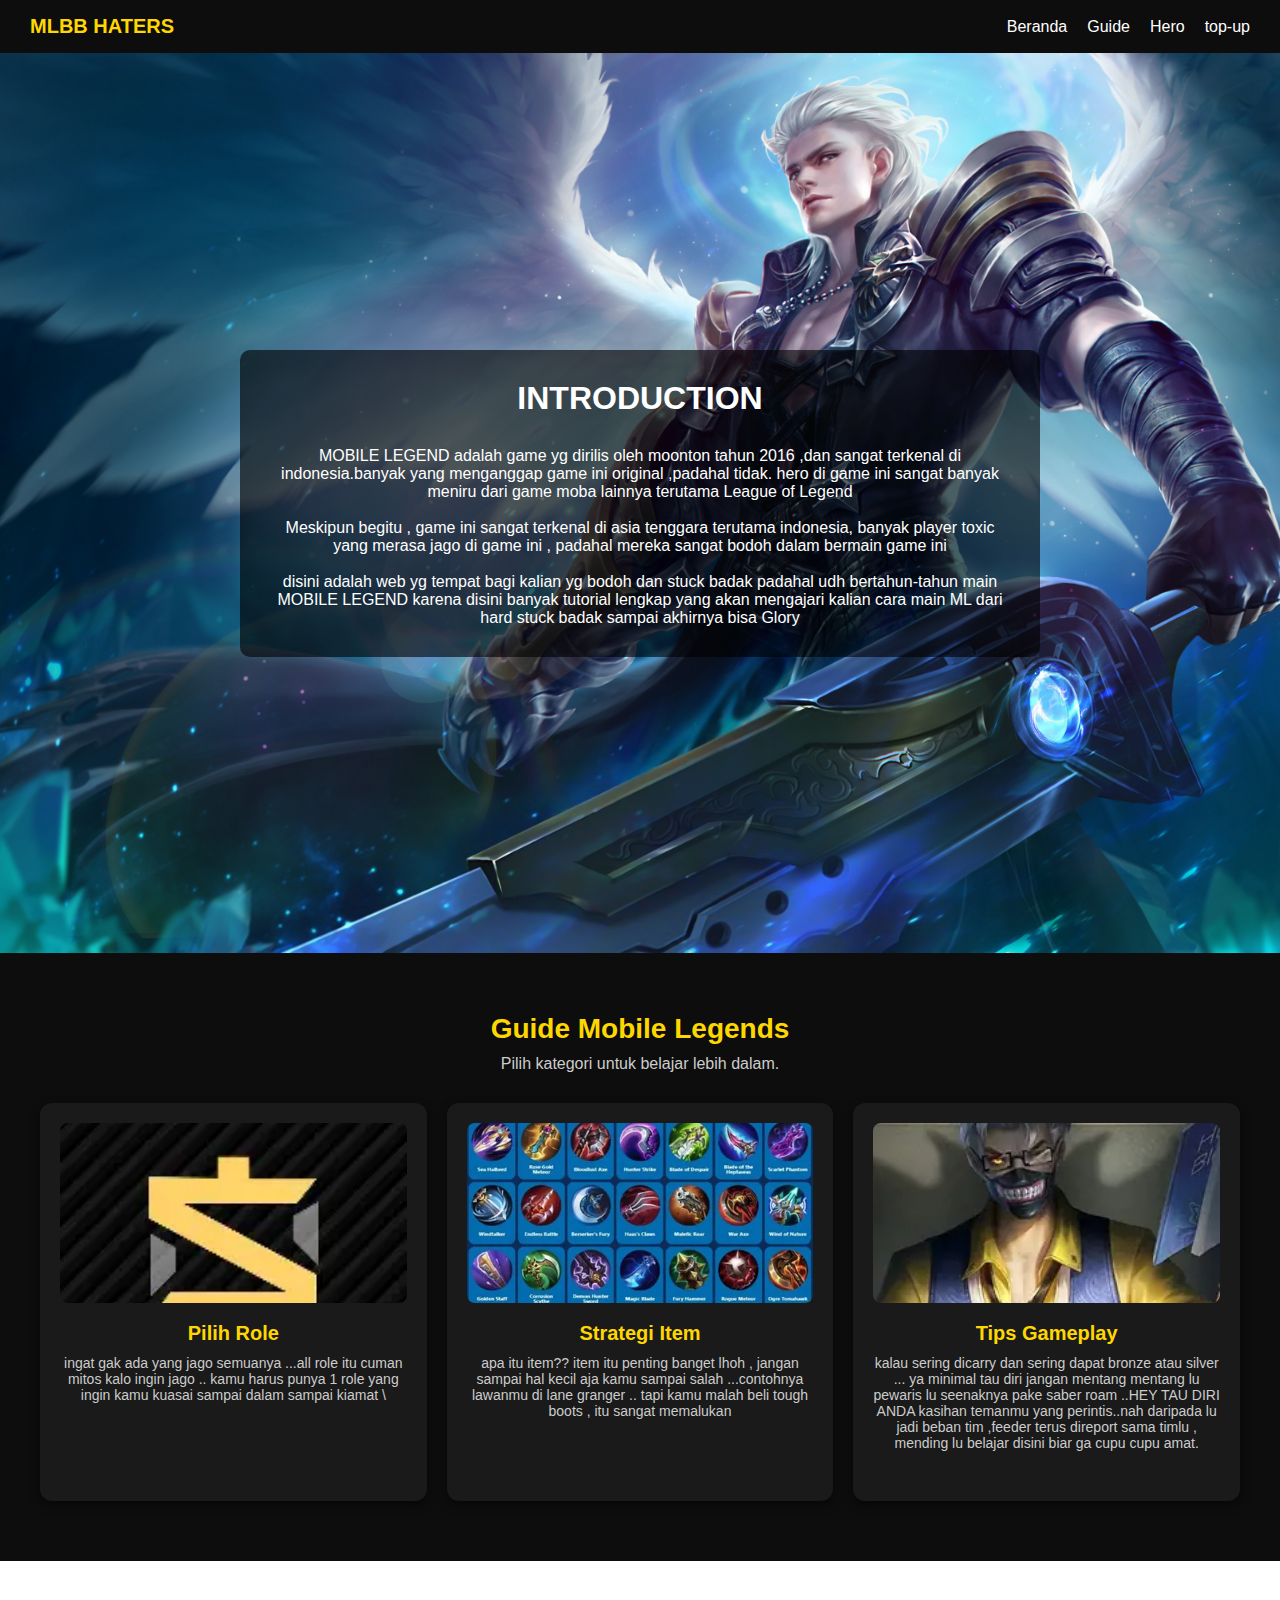
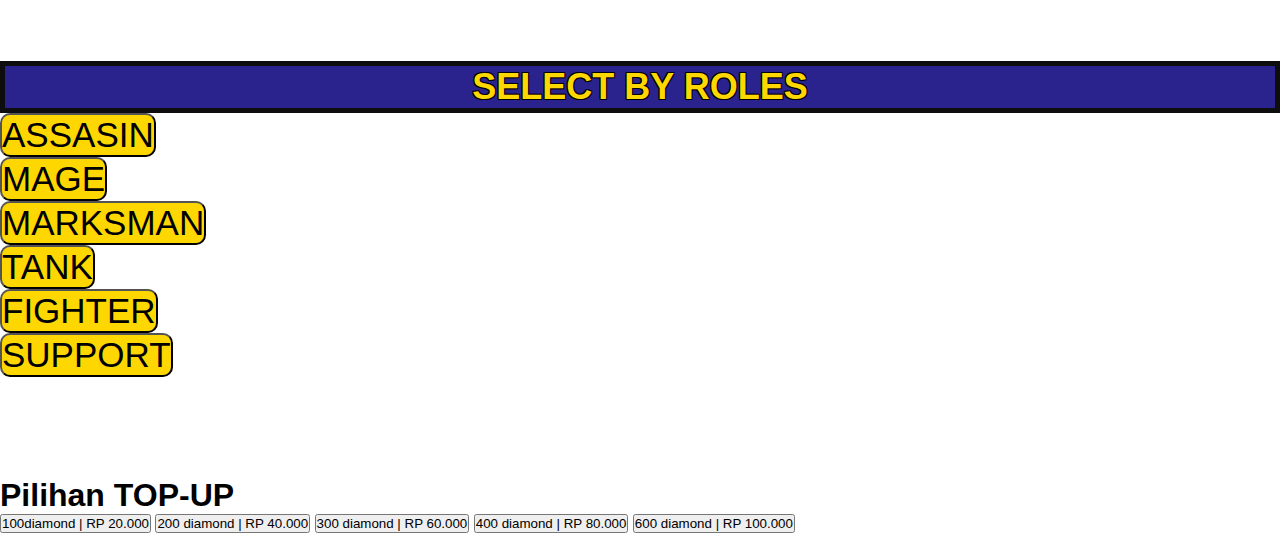
<file: responsive design -535240211-filipus/index.html>
<!DOCTYPE html>
<html lang="en">
<head>
    <meta charset="UTF-8">
    <meta name="viewport" content="width=device-width, initial-scale=1.0">
    <title>GA TAU</title>
    <link rel="stylesheet" href="style.css">
</head>
<body>
     <header class="header">
    <a href="#" class="logo">MLBB HATERS
    </a>
    <nav class="nav-links">
      <a href="#home">Beranda</a>
      <a href="#guide">Guide</a>
      <a href="#hero">Hero</a>
      <a href="#topup">top-up</a>
    </nav>
    <div class="menu-toggle" onclick="document.querySelector('.nav-links').classList.toggle('active')">
      <span></span>
      <span></span>
      <span></span>
    </div>
  </header>
  <section class="home" id="home">
    <div class="home-content">
        <h1> <span>INTRODUCTION</span></h1>
        <h3 class="isi-teks"><span></span></h3>
        <p>MOBILE LEGEND adalah game yg dirilis oleh moonton tahun 2016 
          ,dan sangat terkenal di indonesia.banyak yang menganggap game 
          ini original ,padahal tidak. hero di game ini sangat banyak 
          meniru dari game moba lainnya terutama League of Legend</p><br>
        <p>Meskipun begitu , game ini sangat terkenal di asia tenggara 
          terutama indonesia, banyak player toxic yang merasa jago di 
          game ini , padahal mereka sangat bodoh dalam bermain game ini</p><br>
        <p>disini adalah web yg tempat bagi kalian yg bodoh dan stuck
           badak padahal udh bertahun-tahun main MOBILE LEGEND karena 
           disini banyak tutorial lengkap yang akan mengajari kalian 
           cara main ML dari hard stuck badak sampai akhirnya bisa Glory</p>
    </div>
</section>

<section class="guide" id="guide">
  <div class="guide-container">
    <h2>Guide Mobile Legends</h2>
    <p>Pilih kategori untuk belajar lebih dalam.</p>

    <div class="guide-grid">

      <!-- Pilihan 1: Role -->
      <div class="guide-card">
        <img src="images/src/gold.jpg" alt="Role Mobile Legends">
        <h3>Pilih Role</h3>
        <p>ingat gak ada yang jago semuanya ...all role itu cuman mitos
          kalo ingin jago .. kamu harus punya 1 role yang ingin kamu kuasai sampai dalam sampai kiamat \
        </p>
      </div>

      <!-- Pilihan 2: Item -->
      <div class="guide-card">
        <img src="images/src/item.jpg" alt="Strategi Item">
        <h3>Strategi Item</h3>
        <p>apa itu item?? item itu penting banget lhoh , jangan sampai hal kecil aja kamu sampai salah
          ...contohnya lawanmu di lane granger .. tapi kamu malah beli tough boots , itu sangat memalukan
        </p>
      </div>

      <!-- Pilihan 3: Tips -->
      <div class="guide-card">
        <img src="images/src/hanzo.jpg" alt="Tips Mobile Legends">
        <h3>Tips Gameplay</h3>
        <p>kalau sering dicarry dan sering dapat bronze atau silver ... ya minimal tau diri
          jangan mentang mentang lu pewaris lu seenaknya pake saber roam ..HEY TAU DIRI ANDA
          kasihan temanmu yang perintis..nah daripada lu jadi beban tim ,feeder terus direport sama timlu , mending
          lu belajar disini biar ga cupu cupu amat.
        </p>
      </div>
    </div>
  </div>
</section>

<section class="hero" id="hero">
  <h1 id="hero-text">SELECT BY ROLES</h1>
  <button type="button">ASSASIN</button>
<button type="button">MAGE</button>
<button type="button">MARKSMAN</button>
<button type="button">TANK</button>
<button type="button">FIGHTER</button>
<button type="button">SUPPORT</button> 
</section>

<section class="top-up" id="top-up">
  <h1 id="top-up-judul">Pilihan TOP-UP</h1>
  <button type="button">100diamond | RP 20.000</button>
<button type="button">200 diamond | RP 40.000</button>
<button type="button">300 diamond | RP 60.000 </button>
<button type="button">400 diamond | RP 80.000</button>
<button type="button">600 diamond | RP 100.000</button>
</section>

    <script src="script.js"></script>
</body>
</html>
</file>
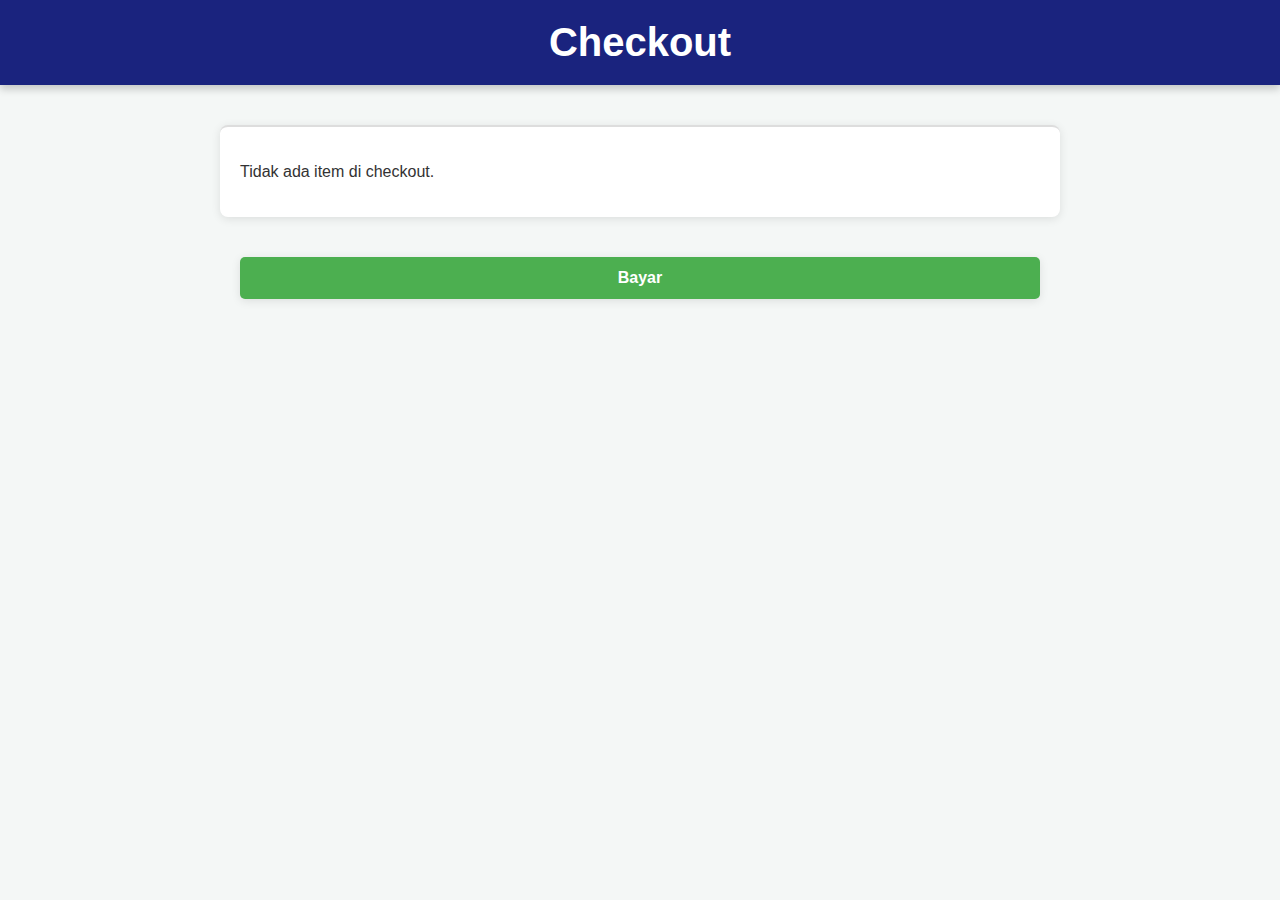
<file: 535240211-filipus_kuis/checkout.html>
<!DOCTYPE html>
<html lang="en">
<head>
  <meta charset="UTF-8">
  <title>Checkout</title>
  <style>
  body {
      font-family: 'Montserrat', sans-serif;
      background-color: #f4f7f6;
      margin: 0;
      padding: 0;
      color: #333;
    }

  
    .header {
      background-color: #1a237e; 
      color: #fff;
      padding: 20px 0;
      text-align: center;
      box-shadow: 0 4px 8px rgba(0, 0, 0, 0.2);
    }

    .header h2 {
      margin: 0;
      font-size: 2.5em;
      font-weight: 700;
    }

 
    #checkout-list, #confirm {
      max-width: 800px;
      margin: 40px auto;
      padding: 20px;
      background-color: #fff;
      border-radius: 8px;
      box-shadow: 0 2px 10px rgba(0, 0, 0, 0.1);
    }

    #checkout-list {
      border-top: 2px solid #ddd;
      padding-top: 20px;
      margin-bottom: 20px;
    }

    #checkout-list div {
      border-bottom: 1px solid #eee;
      padding: 15px 0;
    }

    #checkout-list h4 {
      color: #333;
      margin: 0 0 5px 0;
      font-weight: 700;
    }

    #checkout-list pre {
      margin: 0;
      white-space: pre-wrap;
      font-size: 0.9em;
      color: #666;
    }

    #confirm {
      display: block;
      width: 100%;
      padding: 12px;
      background-color: #4CAF50; 
      color: white;
      border: none;
      border-radius: 5px;
      font-size: 1em;
      font-weight: 700;
      cursor: pointer;
      transition: background-color 0.3s ease;
    }

    #confirm:hover {
      background-color: #45a049;
    }
  </style>
</head>
<body>
  <div class="header">
    <h2>Checkout</h2>
  </div>
  
  <div id="checkout-list"></div>
  <button id="confirm">Bayar</button>
  
  <script>
    const checkoutData = JSON.parse(sessionStorage.getItem("checkoutTemp")) || [];
    const container = document.getElementById("checkout-list");

    if (checkoutData.length === 0) {
      container.innerHTML = "<p>Tidak ada item di checkout.</p>";
    } else {
      checkoutData.forEach((item, i) => {
        const div = document.createElement("div");
        div.innerHTML = `<h4>${i+1}. ${item.jenis}</h4>
                        <pre>${item.detail}</pre>`;
        container.appendChild(div);
      });
    }

    document.getElementById("confirm").addEventListener("click", () => {
      const history = JSON.parse(sessionStorage.getItem("history")) || [];
      history.push({
        tanggal: 2025,
        items: checkoutData
      });
      sessionStorage.setItem("history", JSON.stringify(history));
      sessionStorage.removeItem("checkoutTemp");
      window.location.href = "history.html";
    });
  </script>
</body>
</html>
</file>
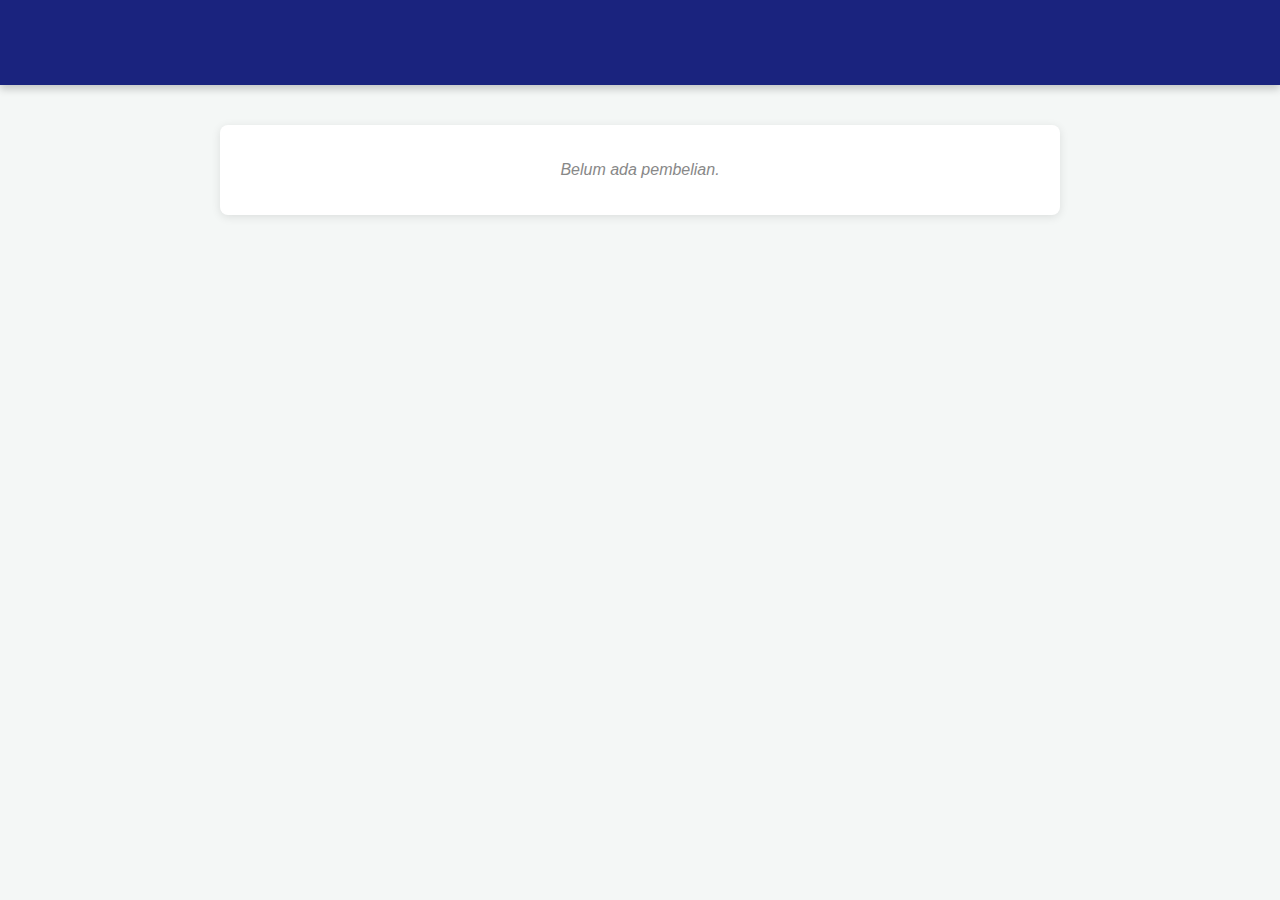
<file: 535240211-filipus_kuis/history.html>
<!DOCTYPE html>
<html lang="en">
<head>
  <meta charset="UTF-8">
  <title>Histori Pembelian</title>
  <style>

    body {
      font-family: 'Montserrat', sans-serif;
      background-color: #f4f7f6;
      margin: 0;
      padding: 0;
      color: #333;
    }

    
    .header {
      background-color: #1a237e; 
      color: #fff;
      padding: 20px 0;
      text-align: center;
      box-shadow: 0 4px 8px rgba(0, 0, 0, 0.2);
    }

    .header h2 {
      margin: 0;
      font-size: 2.5em;
      font-weight: 700;
    }

    #history-list {
      max-width: 800px;
      margin: 40px auto;
      padding: 20px;
      background-color: #fff;
      border-radius: 8px;
      box-shadow: 0 2px 10px rgba(0, 0, 0, 0.1);
    }

    #history-list > div {
      border-bottom: 2px solid #ddd;
      padding-bottom: 20px;
      margin-bottom: 20px;
    }

    #history-list > div:last-child {
      border-bottom: none;
      margin-bottom: 0;
    }

    h2 {
      color: #1a237e;
      text-align: center;
      margin-bottom: 20px;
    }

    h3 {
      color: #333;
      margin: 0 0 10px 0;
      font-weight: 700;
      border-bottom: 1px solid #eee;
      padding-bottom: 5px;
    }

    pre {
      margin: 0;
      white-space: pre-wrap;
      font-size: 0.9em;
      color: #666;
    }

    b {
      display: block;
      margin-top: 10px;
    }

    #history-list p {
      text-align: center;
      color: #888;
      font-style: italic;
    }
  </style>
</head>
<body>
  <div class="header">
    <h2>Histori Pembelian</h2>
  </div>
  <div id="history-list"></div>

  <script>
    const history = JSON.parse(sessionStorage.getItem("history")) || [];
    const container = document.getElementById("history-list");

    if (history.length === 0) {
      container.innerHTML = "<p>Belum ada pembelian.</p>";
    } else {
      history.forEach((trx, i) => {
        const div = document.createElement("div");
        div.innerHTML = `<h3>Transaksi ${i + 1} - ${trx.tanggal}</h3>`;
        trx.items.forEach((item, j) => {
          div.innerHTML += `<b>${j + 1}. ${item.jenis}</b><pre>${item.detail}</pre>`;
        });
        container.appendChild(div);
      });
    }
  </script>
</body>
</html>
</file>
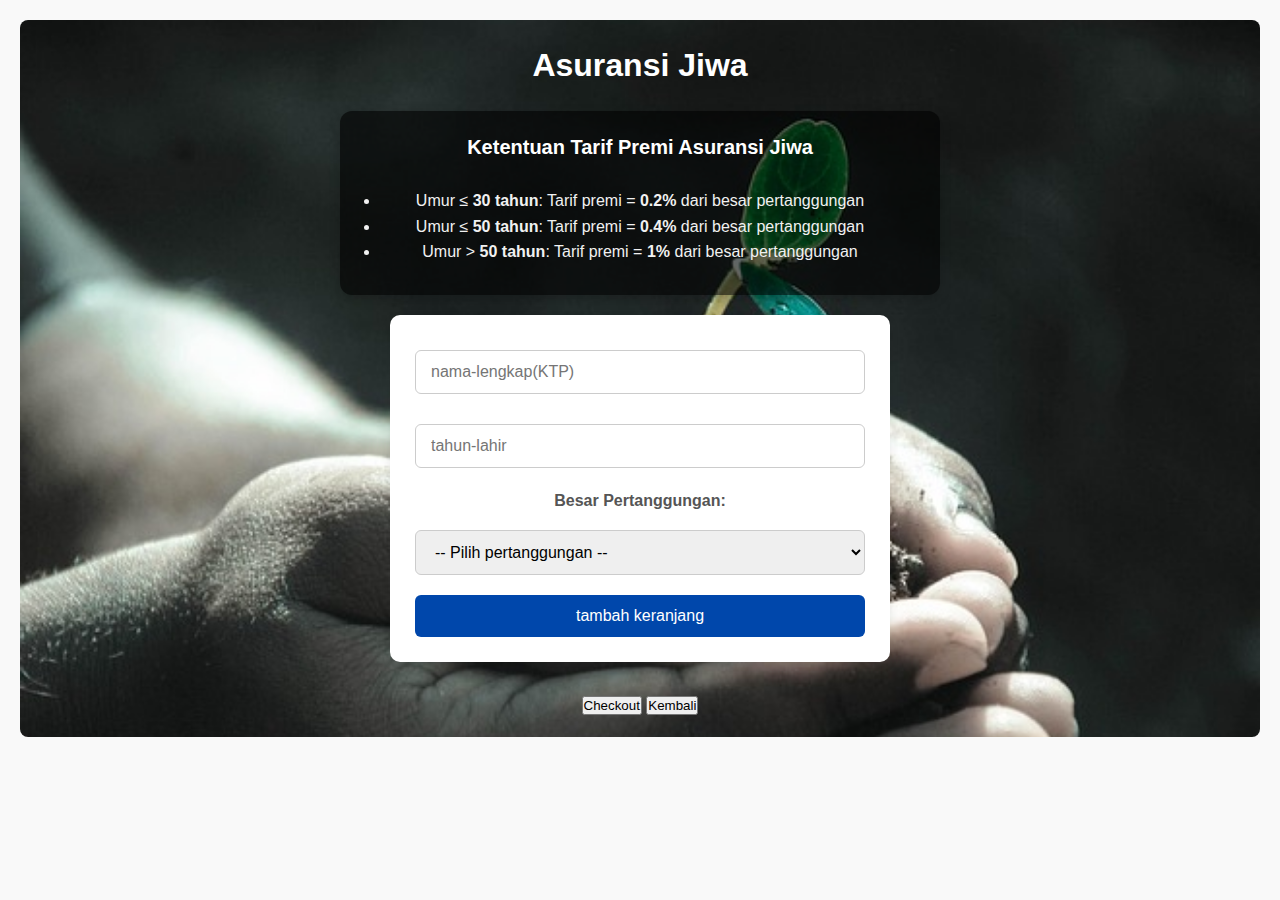
<file: 535240211-filipus_kuis/jiwa.html>
<!DOCTYPE html>
<html lang="en">
<head>
    <meta charset="UTF-8">
    <meta name="viewport" content="width=device-width, initial-scale=1.0">
    <link rel="stylesheet" href="jiwa.css">
    <title>Asuransi Jiwa</title>
</head>
<body>
    <header class="header">
        <h1>Asuransi Jiwa</h1>
    </div>
    <div class="ketentuan">
  <h2>Ketentuan Tarif Premi Asuransi Jiwa</h2>
  <ul>
    <li>Umur ≤ <strong>30 tahun</strong>: Tarif premi = <strong>0.2%</strong> dari besar pertanggungan</li>
    <li>Umur ≤ <strong>50 tahun</strong>: Tarif premi = <strong>0.4%</strong> dari besar pertanggungan</li>
    <li>Umur > <strong>50 tahun</strong>: Tarif premi = <strong>1%</strong> dari besar pertanggungan</li>
  </ul>
</div>
    <form id="DataJiwa" class="inputJiwa">
        <input type="text" id="nama" placeholder="nama-lengkap(KTP)">
        <input type="text" id="tanggal" placeholder="tahun-lahir">
        <label for="tanggungan">Besar Pertanggungan:</label>
         <select id="tanggungan" required>
    <option value="">-- Pilih pertanggungan --</option>
    <option value="1000000000">Rp1.000.000.000</option>
    <option value="2000000000">Rp2.000.000.000</option>
    <option value="3500000000">Rp3.500.000.000</option>
    <option value="5000000000">Rp5.000.000.000</option>
    <option value="10000000000">Rp10.000.000.000</option>
  </select>
        <button type="submit">tambah keranjang</button>
    </form>
    <h3 id="hasil-premi"></h3>
    <button type="button" id="btnCheckout">Checkout</button>
    <button type="button" id="btnBack">Kembali</button>

    <script src="jiwa.js"></script>
</body>

</html>
</file>
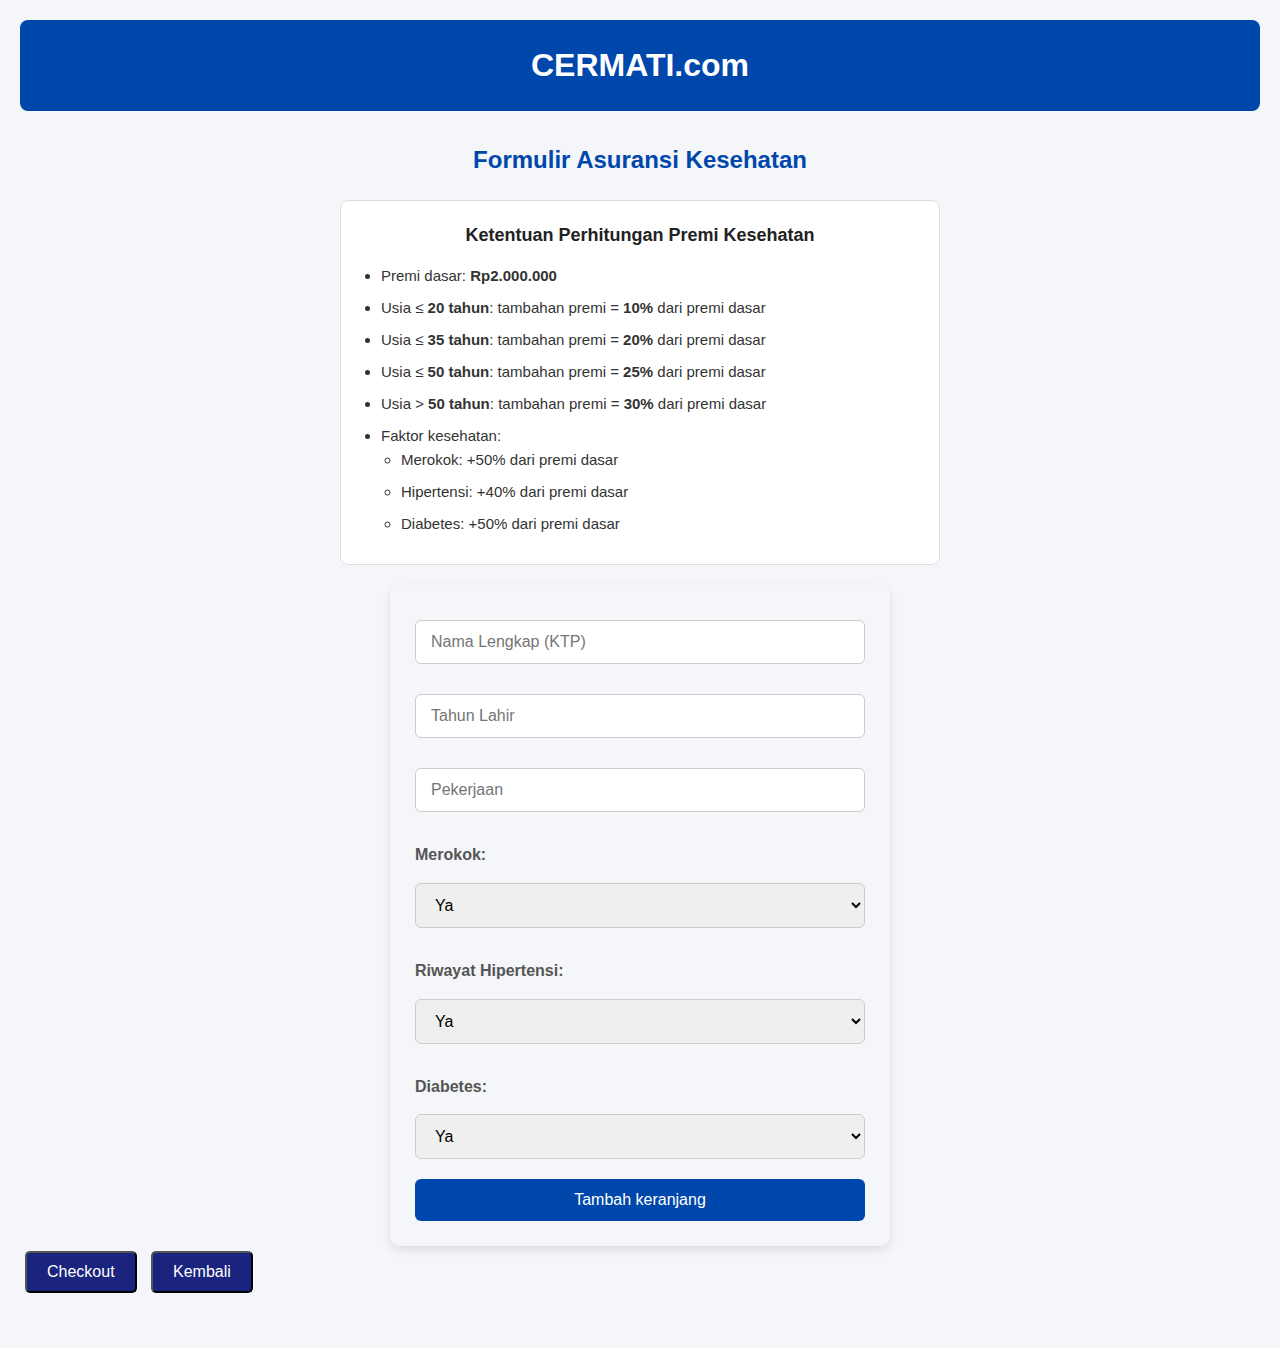
<file: 535240211-filipus_kuis/kesehatan.html>
<!DOCTYPE html>
<html lang="en">
<head>
  <meta charset="UTF-8" />
  <meta name="viewport" content="width=device-width, initial-scale=1.0"/>
  <link rel="stylesheet" href= "kesehatan.css">
  <title>Asuransi Kesehatan</title>
</head>
<body>
    <header class="header"></header>
  <h2>Formulir Asuransi Kesehatan</h2>

  <div class="ketentuan">
  <h2>Ketentuan Perhitungan Premi Kesehatan</h2>
  <ul>
  <li>Premi dasar: <strong>Rp2.000.000</strong></li>
  <li>Usia ≤ <strong>20 tahun</strong>: tambahan premi = <strong>10%</strong> dari premi dasar</li>
  <li>Usia ≤ <strong>35 tahun</strong>: tambahan premi = <strong>20%</strong> dari premi dasar</li>
  <li>Usia ≤ <strong>50 tahun</strong>: tambahan premi = <strong>25%</strong> dari premi dasar</li>
  <li>Usia > <strong>50 tahun</strong>: tambahan premi = <strong>30%</strong> dari premi dasar</li>
  <li>Faktor kesehatan:
    <ul>
      <li>Merokok: +50% dari premi dasar</li>
      <li>Hipertensi: +40% dari premi dasar</li>
      <li>Diabetes: +50% dari premi dasar</li>
    </ul>
  </li>
</ul>

</div>


  <form id="formKesehatan">
    <input type="text" id="nama" placeholder="Nama Lengkap (KTP)" required><br>
    <input type="number" id="tahun" placeholder="Tahun Lahir" required><br>
    <input type="text" id="pekerjaan" placeholder="Pekerjaan" required><br>

    <label>Merokok:</label>
    <select id="merokok">
      <option value="1">Ya</option>
      <option value="0">Tidak</option>
    </select><br>

    <label>Riwayat Hipertensi:</label>
    <select id="hipertensi">
      <option value="1">Ya</option>
      <option value="0">Tidak</option>
    </select><br>

    <label>Diabetes:</label>
    <select id="diabetes">
      <option value="1">Ya</option>
      <option value="0">Tidak</option>
    </select><br>

    <button type="submit">Tambah keranjang</button>
  </form>
    <button type="button" id="btnCheckout">Checkout</button>
    <button type="button" id="btnBack">Kembali</button>

  <h3 id="hasil-premi"></h3>

<script src="kesehatan.js"></script>
</body>
</html>
</file>
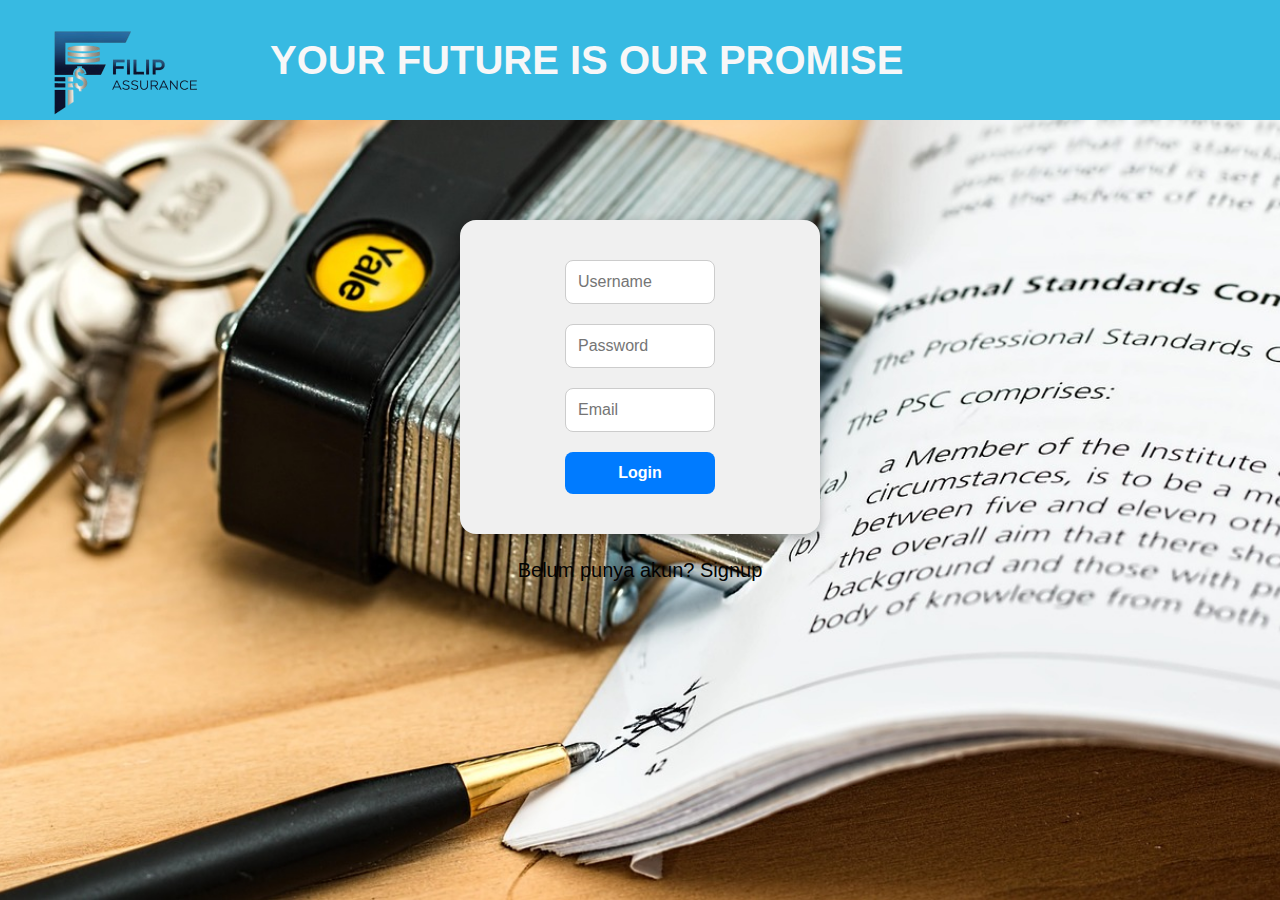
<file: 535240211-filipus_kuis/login.html>
<html lang="en">
<head>
    <meta charset="UTF-8">
    <meta name="viewport" content="width=device-width, initial-scale=1.0">
    <title>cermati.com</title>
    <link rel="stylesheet" href="login.css">
</head>
<body>
  <div class="header">
    <img src="images/src/logo.png" alt="logo">
    <h2>YOUR FUTURE IS OUR PROMISE</h2>
    </div>
    <div class="body">
    </div>
    <div>
    <form class="login-form" id="loginForm">
    <input type="text" id="username" placeholder="Username" required>
    <input type="password" id="password" placeholder="Password" required>
    <input type="email" id="email" placeholder="Email" required>
    <button type="submit">Login</button>
  </form>
</div>
<div class="signup-link">
  <a href="signup.html">Belum punya akun? Signup</a>
</div>
<script src="loginscript.js"></script>
</body>
</html>
</file>
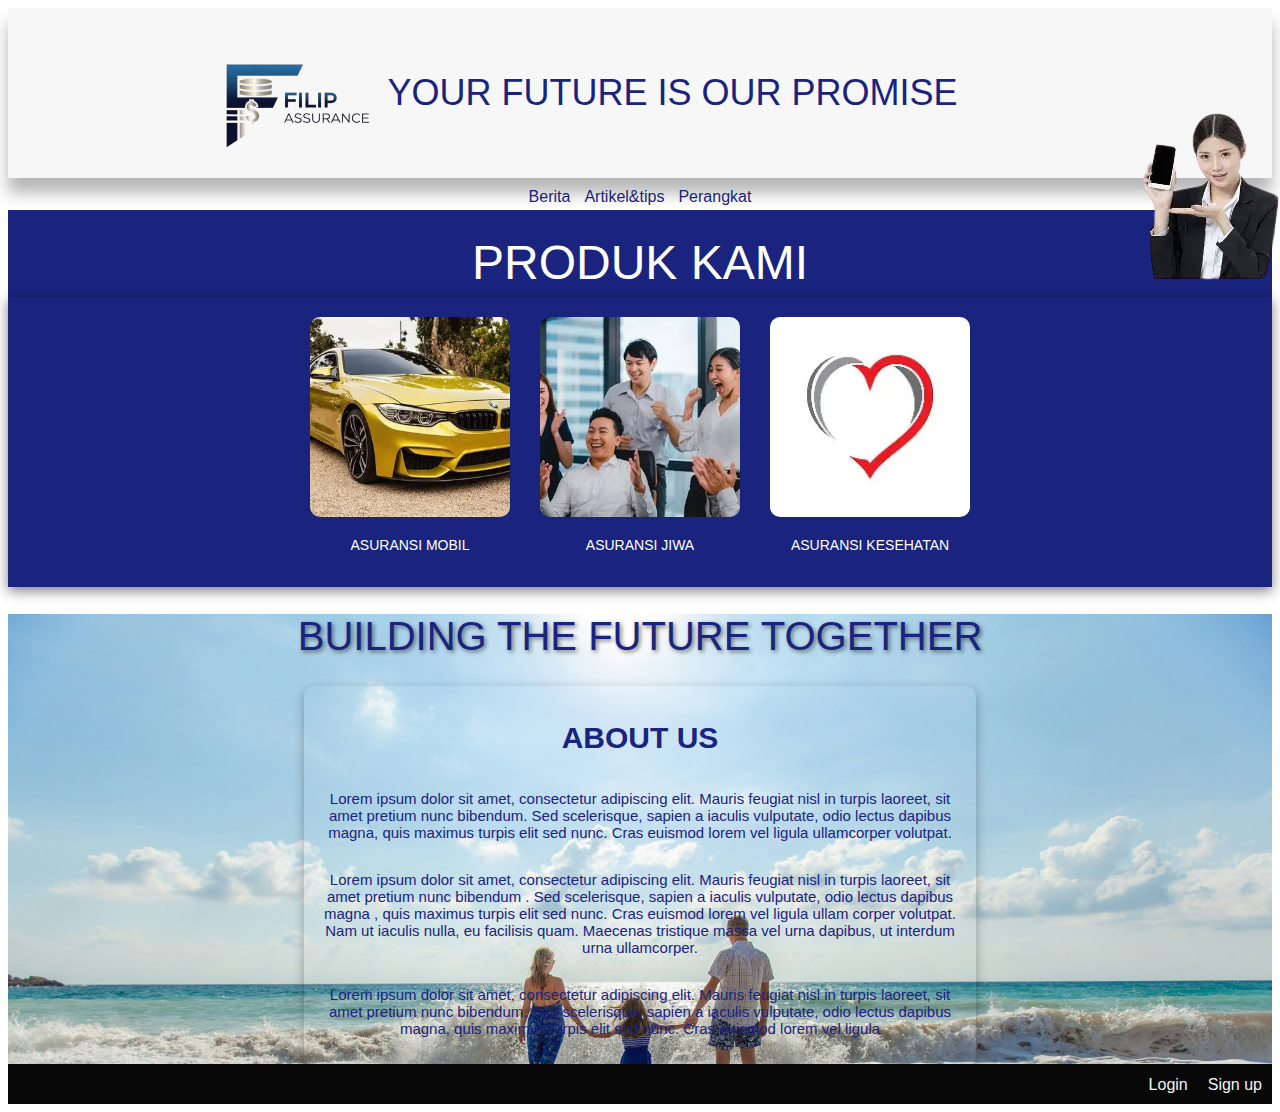
<file: 535240211-filipus_kuis/main.html>
<!DOCTYPE html>
<html lang="en">
<head>
    <meta charset="UTF-8">
    <meta name="viewport" content="width=device-width, initial-scale=1.0">
    <title>Cermati.com</title>
     <link rel="stylesheet" href="main.css">
     <link href="https://fonts.googleapis.com/css2?family=Inter:wght@300;400;500;600&display=swap" rel="stylesheet">
</head>
<body>
<header class="header"> 
<img src="images/src/logo.png" alt="logo">
  <h1>YOUR FUTURE IS OUR PROMISE</h1>
</header>
<nav class="header-nav">
    <a href="#Berita">Berita</a> 
    <a href="#artikel">Artikel&tips</a> 
    <a href="#perangkat">Perangkat</a> 
  </nav>
<div class="bagian-atas">
  <h1>PRODUK KAMI</h1>

  <div class="container-gambar">
    <div class="box-gambar">
      <a href="mobil.html">
      <img src="images/src/bmw.jpg" alt="mobil">
      <p>asuransi mobil</p>
    </a>
    </div>
    <div class="box-gambar">
      <a href="jiwa.html">
      <img src="images/src/karyawan.jpg" alt="jiwa">
      <p>asuransi jiwa</p>
    </a>
    </div>
    <div class="box-gambar">
      <a href="kesehatan.html">
      <img src="images/src/heart.jpg" alt="heart">
      <p>asuransi kesehatan</p>
    </a>
    </div>
  </div>
</div>

<div class ="body">
  <div class = "body-teks" >
    <h1 style="color: #1a237e; font-family: 'Montserrat', sans-serif; 
    font-weight: 450;text-shadow: 2px 2px 4px rgba(0, 0, 0, 0.5);">BUILDING THE FUTURE TOGETHER</h1>
    <div class = "main-box">
      <h1>ABOUT US</h1>
      <p>
Lorem ipsum dolor sit amet, consectetur adipiscing elit. 
Mauris feugiat nisl in turpis laoreet, sit amet pretium nunc 
bibendum. Sed scelerisque, sapien a iaculis vulputate, odio
 lectus dapibus magna, quis maximus turpis elit sed nunc. 
 Cras euismod lorem vel ligula ullamcorper volutpat. 
      </p>
      <p>Lorem ipsum dolor sit amet, consectetur adipiscing elit.
         Mauris feugiat nisl in turpis laoreet, sit amet pretium nunc bibendum
         . Sed scelerisque, sapien a iaculis vulputate, odio lectus dapibus magna
         , quis maximus turpis elit sed nunc. Cras euismod lorem vel ligula ullam
         corper volutpat. Nam ut iaculis nulla, eu facilisis quam. Maecenas 
         tristique massa vel urna dapibus, ut interdum urna ullamcorper.
      </p>
      <p>Lorem ipsum dolor sit amet, consectetur adipiscing elit.
         Mauris feugiat nisl in turpis laoreet, sit amet pretium nunc bibendum.
          Sed scelerisque, sapien a iaculis vulputate, odio lectus dapibus magna,
           quis maximus turpis elit sed nunc. Cras euismod lorem vel ligula
      </p>
      </div>
   
  </div>
</div>
<div class=woman>
<img src="images/src/wanita.png" alt="woman">
  </div>
<div class="footer" style="font-family: sans-serif; position: relative; height: 20px; background: #070707; padding: 10px;">
  <div style="position: absolute; bottom: 10px; right: 10px; display: flex; gap: 20px;">
    <a href="login.html" style="text-decoration: none; color: inherit; cursor: pointer;">Login</a>
    <a href="signup.html" style="text-decoration: none; color: inherit; cursor: pointer;">Sign up</a>
  </div>
</div>

</body>
</html>
</file>
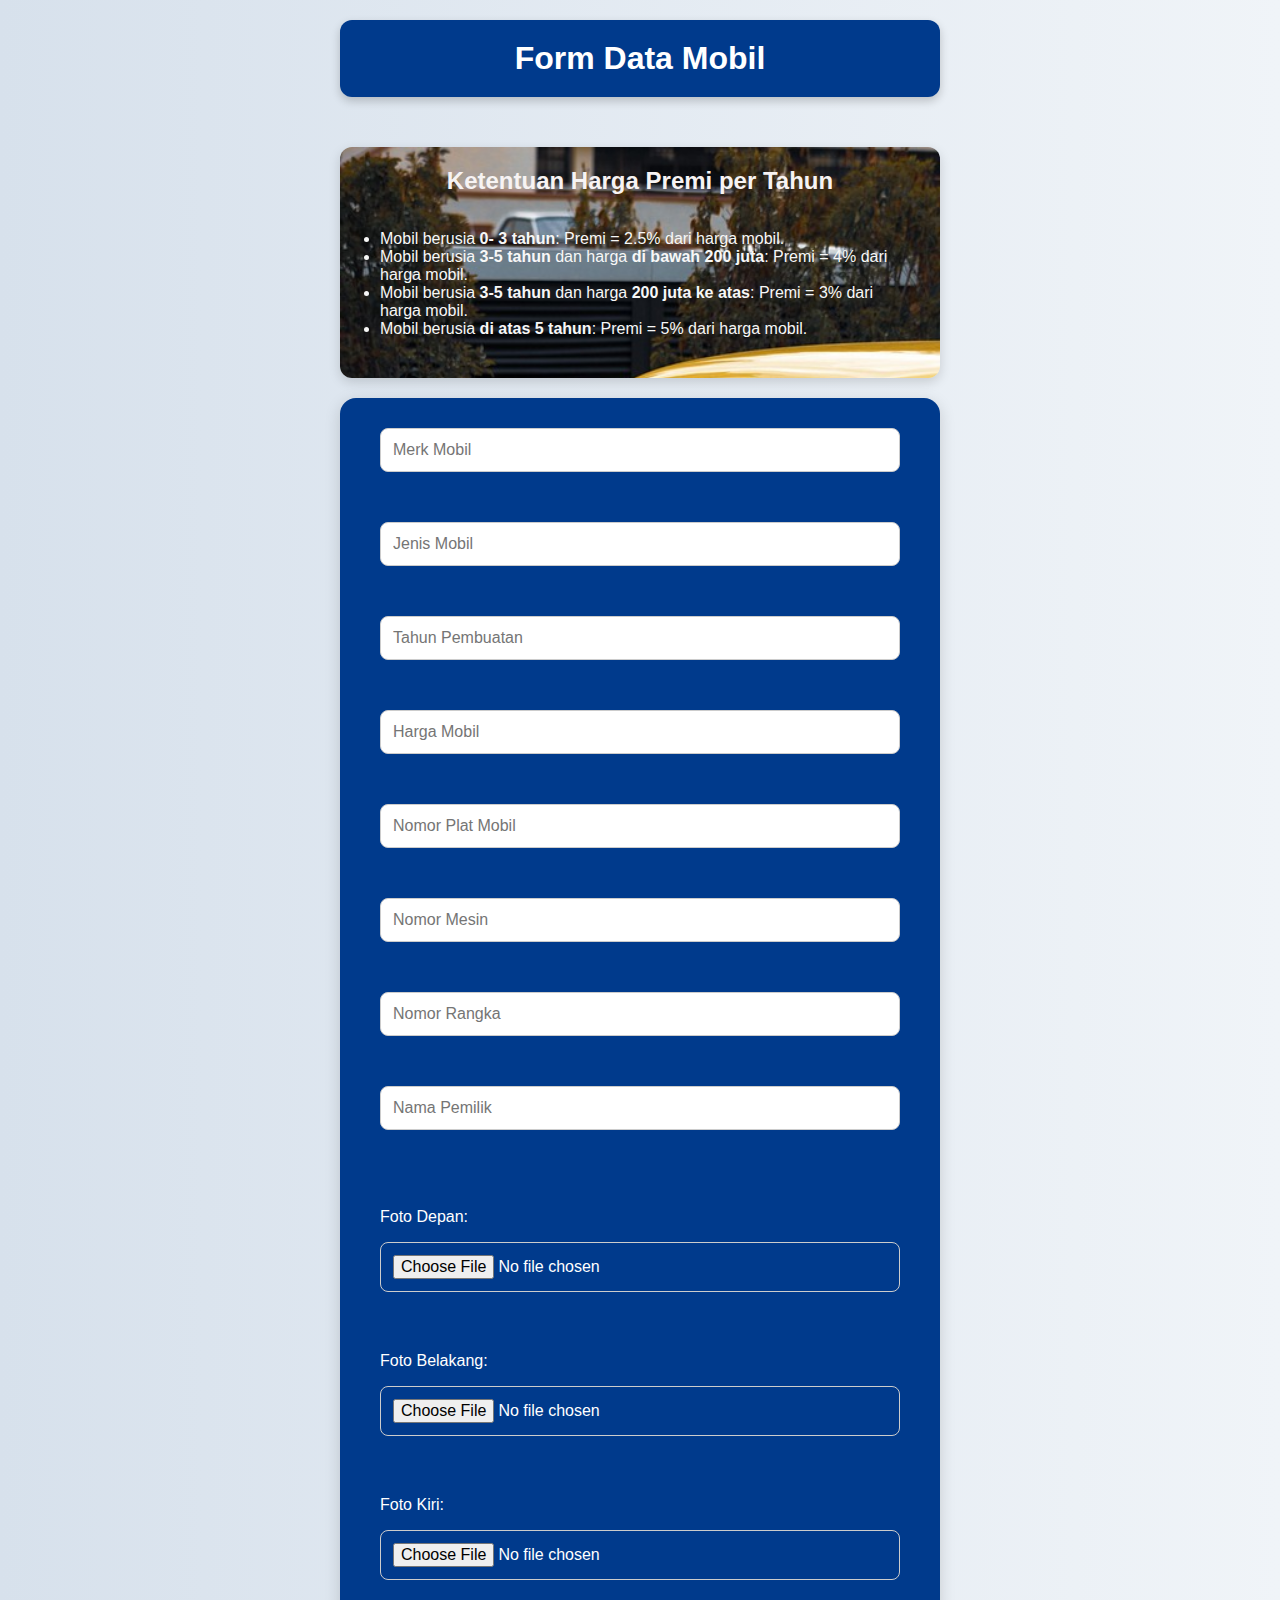
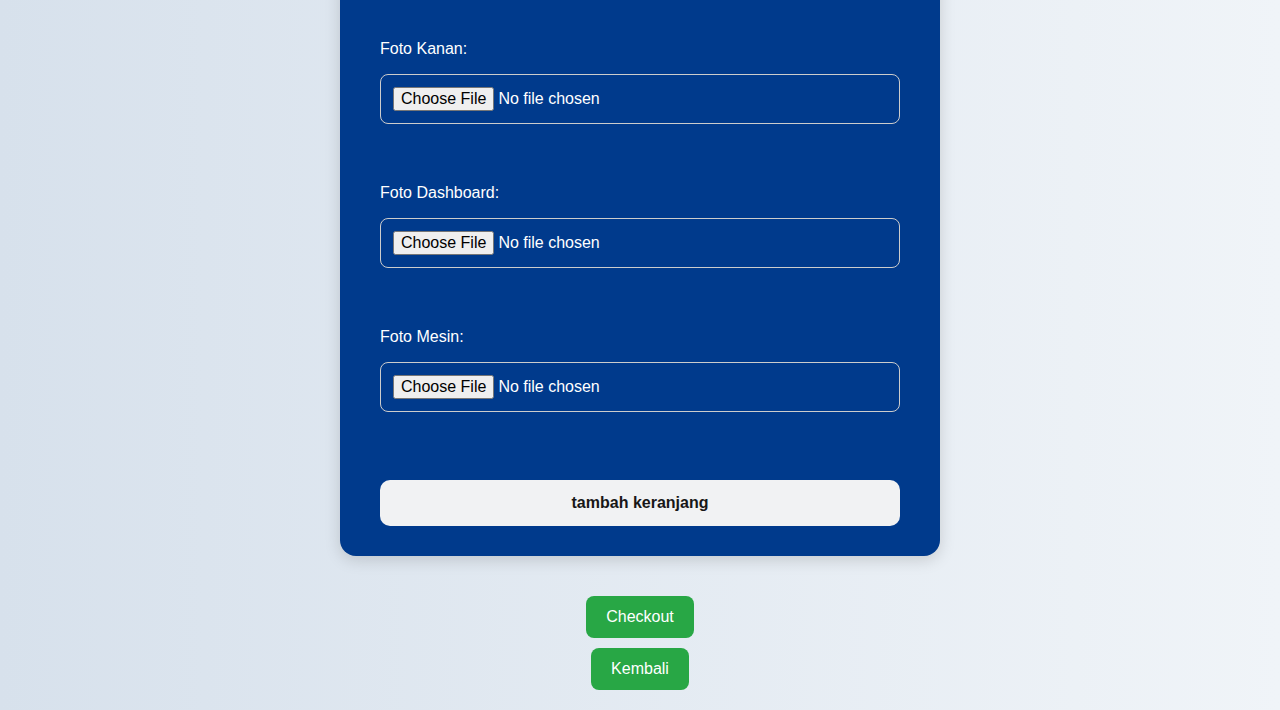
<file: 535240211-filipus_kuis/mobil.html>
<!DOCTYPE html>
<html lang="en">
<head>
  <meta charset="UTF-8" />
  <meta name="viewport" content="width=device-width, initial-scale=1.0"/>
  <link rel="stylesheet" href="mobil.css">
  <title>Form Asuransi Mobil</title>
</head>
<body>
  <div class="header">
    <h1>Form Data Mobil</h1>
  </div>
  <div class="ketentuan">
    <h2>Ketentuan Harga Premi per Tahun</h2>
    <ul>
      <li>Mobil berusia <strong>0- 3 tahun</strong>: Premi = 2.5% dari harga mobil.</li>
      <li>Mobil berusia <strong>3-5 tahun</strong> dan harga <strong>di bawah 200 juta</strong>: Premi = 4% dari harga mobil.</li>
      <li>Mobil berusia <strong>3-5 tahun</strong> dan harga <strong>200 juta ke atas</strong>: Premi = 3% dari harga mobil.</li>
      <li>Mobil berusia <strong>di atas 5 tahun</strong>: Premi = 5% dari harga mobil.</li>
    </ul>
  </div>

  
  <form id="Data-Mobil" class="inputMobil">
    <input type="text" id="merk" placeholder="Merk Mobil" required><br>
    <input type="text" id="jenis" placeholder="Jenis Mobil" required><br>
    <input type="number" id="tahun" placeholder="Tahun Pembuatan" required><br>
    <input type="number" id="harga" placeholder="Harga Mobil" required><br>
    <input type="text" id="plat" placeholder="Nomor Plat Mobil" required><br>
    <input type="text" id="mesin" placeholder="Nomor Mesin" required><br>
    <input type="text" id="rangka" placeholder="Nomor Rangka" required><br>
    <input type="text" id="pemilik" placeholder="Nama Pemilik" required><br><br>

    <label for="depan">Foto Depan:</label>
    <input type="file" id="depan" accept="image/*" required><br>
    <label for="belakang">Foto Belakang:</label>
    <input type="file" id="belakang" accept="image/*" required><br>
    <label for="kiri">Foto Kiri:</label>
    <input type="file" id="kiri" accept="image/*" required><br>
    <label for="kanan">Foto Kanan:</label>
    <input type="file" id="kanan" accept="image/*" required><br>
    <label for="dashboard">Foto Dashboard:</label>
    <input type="file" id="dashboard" accept="image/*" required><br>
    <label for="mesinFoto">Foto Mesin:</label>
    <input type="file" id="mesinFoto" accept="image/*" required><br><br>
    <button type="submit">tambah keranjang</button>
  </form>

  <h2 id="total-biaya"></h2>

 <button type="button" id="btnCheckout">Checkout</button>
 <button type="button" id="btnBack">Kembali</button>


<script src="mobil.js"></script>
  </body>
  </html>
</file>
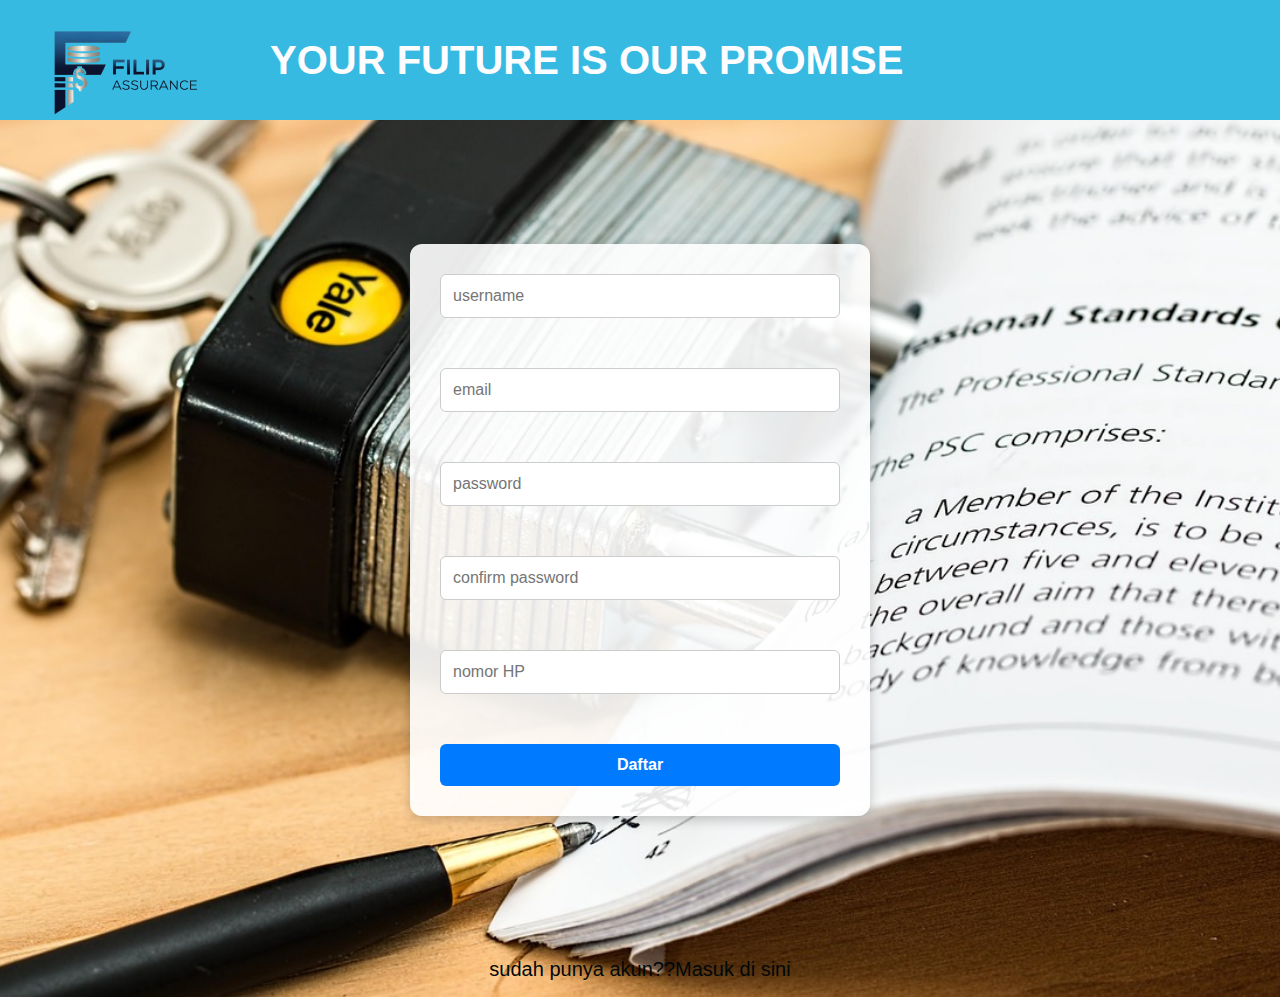
<file: 535240211-filipus_kuis/signup.html>
<!DOCTYPE html>
<html lang="en">
<head>
    <meta charset="UTF-8">
    <meta name="viewport" content="width=device-width, initial-scale=1.0">
    <title>Sign Up</title>
    <link rel="stylesheet" href="signup.css">
</head>
<body>
    <div class="header">
        <img src="images/src/logo.png" alt="logo">
        <h2>YOUR FUTURE IS OUR PROMISE</h2>
 </div>
 <div class="body">
    </div>

<div class="main-content">
        <form class="signup-form" id="signupForm">
            <input type="text" id="username" placeholder="username" required><br>
            <input type="email" id="email" placeholder="email" required><br>
            <input type="password" id="password" placeholder="password" required><br>
            <input type="password" id="confirmPassword" placeholder="confirm password" required><br>
            <input type="noHP" id="noHP" placeholder="nomor HP" required><br>
            <button type="submit">Daftar</button>
        </form>
</div>
        <br>
 <div class="login-link">
     <a href="login.html">sudah punya akun??Masuk di sini</a></p>
    </div>
    <script src="signupscript.js"></script>
</body>
</html>
</file>
<file: responsive design -535240211-filipus/style.css>
* {
      margin: 0;
      padding: 0;
      box-sizing: border-box;
      font-family: Arial, sans-serif;
    }

    .header {
      display: flex;
      justify-content: space-between;
      align-items: center;
      padding: 15px 30px;
      background: #0d0d0d;
      color: #fff;
      position: sticky;
      top: 0;
      z-index: 1000;
    }

    .logo {
      font-size: 20px;
      font-weight: bold;
      color: #ffd700; /* warna emas khas Mobile Legends */
      text-decoration: none;
    }

    .nav-links {
      display: flex;
      gap: 20px;
    }

    .nav-links a {
      color: #fff;
      text-decoration: none;
      font-size: 16px;
      transition: 0.3s;
    }

    .nav-links a:hover {
      color: #ffd700;
    }

    /* tombol menu mobile */
    .menu-toggle {
      display: none;
      flex-direction: column;
      cursor: pointer;
    }

    .menu-toggle span {
      width: 25px;
      height: 3px;
      background: #fff;
      margin: 4px 0;
      border-radius: 2px;
    }

    /* responsive */
    @media (max-width: 768px) {
      .nav-links {
        display: none;
        flex-direction: column;
        background: #1a1a1a;
        position: absolute;
        top: 60px;
        right: 0;
        width: 200px;
        padding: 20px;
        border-radius: 8px;
      }

      .nav-links.active {
        display: flex;
      }

      .menu-toggle {
        display: flex;
      }
    }

    .home {
    background-image: url('images/src/alucard.jpg');
    background-size: cover;
    background-position: center;
    background-repeat: no-repeat;
    min-height: 100vh; /* Agar section setinggi layar */
    display: flex; /* Mengatur Flexbox */
    align-items: center; /* Menengahkan vertikal */
    justify-content: center; /* Menengahkan horizontal */
    text-align: center; /* Menengahkan teks di dalam home-content */
}

.home-content {
    background-color: rgba(0, 0, 0, 0.6); /* Latar belakang semi-transparan untuk teks */
    padding: 30px;
    border-radius: 10px;
    color: #fff;
    max-width: 800px;
}

.home-content h1{
 margin-bottom: 30px;
}
/* guide */

.guide {
  padding: 60px 20px;
  background: #0d0d0d;
  color: #fff;
  text-align: center;
}

.guide-container {
  max-width: 1200px;
  margin: auto;
}

.guide h2 {
  font-size: 28px;
  margin-bottom: 10px;
  color: #ffd700;
}

.guide p {
  margin-bottom: 30px;
  font-size: 16px;
  color: #ccc;
}

.guide-grid {
  display: grid;
  grid-template-columns: repeat(auto-fit, minmax(280px, 1fr));
  gap: 20px;
}

.guide-card {
  background: #1a1a1a;
  border-radius: 12px;
  padding: 20px;
  box-shadow: 0 4px 10px rgba(0,0,0,0.5);
  transition: transform 0.3s ease, box-shadow 0.3s ease;
}

.guide-card:hover {
  transform: translateY(-6px);
  box-shadow: 0 6px 14px rgba(0,0,0,0.6);
}

.guide-card img {
  width: 100%;
  height: 180px;
  object-fit: cover;
  border-radius: 8px;
  margin-bottom: 15px;
}

.guide-card h3 {
  font-size: 20px;
  margin-bottom: 10px;
  color: #ffd700;
}

.guide-card p {
  font-size: 14px;
  color: #ccc;
}

.hero {
    text-align: center;
    padding: 100px 0;
    font-size: 3rem;
    transition: opacity 1s ease-in-out;
    background: url();
  }

#hero-text {
  font-size: 36px;
  color: #ffd700;
  text-shadow:
  -1px -1px 0 #000,
   1px -1px 0 #000,
  -1px  1px 0 #000,
   1px  1px 0 #000;
  border: 5px solid #0d0d0d;
  background-color:#2a228d ;
}

.hero button{
display: flex;
flex-wrap: wrap;
  font-family: 'Bebas Neue', sans-serif;
 font-size: 35px ;
 background-color: #ffd700;
 border-radius: 10px;
 box-shadow: #000;

}
</file>
<file: 535240211-filipus_kuis/jiwa.css>
* {
    margin: 0;
    padding: 0;
    box-sizing: border-box;
}

body {
    font-family: 'Segoe UI', Tahoma, Geneva, Verdana, sans-serif;
    background-color: #f9f9f9;
    color: #333;
    padding: 20px;
    line-height: 1.6;
}

.header {
     background:url(images/src/plant.jpg);
     background-size: cover;
    color: white;
    padding: 20px;
    text-align: center;
    border-radius: 8px;
    margin-bottom: 30px;
}

h1 {
    font-size: 2rem;
    font-weight: bold;
    margin: 0;
}

form.inputJiwa {
    background-color: #fff;
    padding: 25px;
    max-width: 500px;
    margin: 0 auto;
    border-radius: 10px;
    box-shadow: 0 4px 10px rgba(0, 0, 0, 0.1);
}

form.inputJiwa input,
form.inputJiwa select {
    width: 100%;
    padding: 12px 15px;
    margin: 10px 0 20px;
    border: 1px solid #ccc;
    border-radius: 6px;
    font-size: 1rem;
}

form.inputJiwa label {
    font-weight: 600;
    display: block;
    margin-bottom: 6px;
    color: #555;
}

form.inputJiwa button[type="submit"] {
    background-color: #0047AB;
    color: #fff;
    padding: 12px;
    border: none;
    width: 100%;
    border-radius: 6px;
    font-size: 1rem;
    cursor: pointer;
    transition: background-color 0.3s ease;
}

form.inputJiwa button[type="submit"]:hover {
    background-color: #003a8c;
}

#hasil-premi {
    text-align: center;
    font-size: 1.2rem;
    margin-top: 30px;
    color: #e4e7eb;
}

button[type="checkout"] {
    display: block;
    margin: 20px auto;
    background-color: #28a745;
    color: #fff;
    padding: 12px 20px;
    border: none;
    border-radius: 6px;
    font-size: 1rem;
    cursor: pointer;
    transition: background-color 0.3s ease;
}

button[type="checkout"]:hover {
    background-color: #218838;
}

.ketentuan {
  padding: 20px;
  max-width: 600px;
  margin: 20px auto;
  background: rgba(0, 0, 0, 0.6); 
  border-radius: 12px;
  box-shadow: 0 4px 12px rgba(0,0,0,0.2);
}

.ketentuan h2 {
  margin-bottom: 15px;
  text-align: center;
  color: #ffffff; 
  font-size: 20px;
  font-weight: bold;
}

.ketentuan ul {
  list-style-type: disc;
  padding-left: 25px;
  border-radius: 8px;
  padding: 10px 20px;
  color: #f1f1f1;    
  line-height: 1.6; 
  font-size: 16px;
}
</file>
<file: 535240211-filipus_kuis/kesehatan.css>
* {
    margin: 0;
    padding: 0;
    box-sizing: border-box;
}

body {
    font-family: 'Segoe UI', Tahoma, Geneva, Verdana, sans-serif;
    background-color: #f4f6f9;
    color: #333;
    padding: 20px;
    line-height: 1.6;
}


.header {
    background-color: #0047AB;
    padding: 20px;
    border-radius: 8px;
    margin-bottom: 30px;
}

.header::before {
    content: "CERMATI.com";
    color: white;
    font-size: 2rem;
    font-weight: bold;
    display: block;
    text-align: center;
}


h2 {
    text-align: center;
    margin-bottom: 20px;
    color: #0047AB;
}


form#formKesehatan {
    padding: 25px;
    max-width: 500px;
    margin: 0 auto;
    border-radius: 10px;
    box-shadow: 0 4px 10px rgba(0, 0, 0, 0.1);
}

form#formKesehatan input,
form#formKesehatan select {
    width: 100%;
    padding: 12px 15px;
    margin: 10px 0 20px;
    border: 1px solid #ccc;
    border-radius: 6px;
    font-size: 1rem;
}


form#formKesehatan label {
    font-weight: 600;
    color: #555;
    display: block;
    margin-top: 10px;
    margin-bottom: 5px;
}


form#formKesehatan button[type="submit"] {
    background-color: #0047AB;
    color: #fff;
    padding: 12px;
    border: none;
    width: 100%;
    border-radius: 6px;
    font-size: 1rem;
    cursor: pointer;
    transition: background-color 0.3s ease;
}

form#formKesehatan button[type="submit"]:hover {
    background-color: #003a8c;
}


#hasil-premi {
    text-align: center;
    font-size: 1.2rem;
    margin-top: 30px;
    color: #0d0d0e;
}

.ketentuan {
  margin: 20px auto;
  padding: 20px;
  background: #ffffff;          
  border: 1px solid #ddd;      
  border-radius: 8px;
  max-width: 600px;
  font-family: 'Segoe UI', Tahoma, Geneva, Verdana, sans-serif;
}

.ketentuan h2 {
  margin-bottom: 15px;
  text-align: center;
  font-size: 18px;
  font-weight: 600;
  color: #222;                  
}

.ketentuan ul {
  padding-left: 20px;
  line-height: 1.6;
  color: #333;
  font-size: 15px;
}

.ketentuan ul li {
  margin-bottom: 8px;           
}

#btnCheckout, #btnBack {
  background-color: #1a237e; 
  color: #ffffff; 
  padding: 10px 20px;
  text-align: center;
  text-decoration: none;
  display: inline-block;
  font-size: 16px;
  cursor: pointer;
  border-radius: 5px;
  margin: 5px; 
}
</file>
<file: 535240211-filipus_kuis/login.css>
.header {
  display: flex;  
  align-items: center;     
  background-color: #37bae2;
  height: 120px; 
  padding-right: 500px;
}

.header img {
  width: 250px; 
  height: 250px; 
  margin-right: 20px; 
}

.header h2{
font-size: 40px;
color: #f7f7f8;
white-space: nowrap; 
}

.login-form {
  display: flex;
  flex-direction: column;
  align-items: center;
  gap: 20px;

  margin: 100px auto;             
  padding: 40px 30px;

  width: 90%;                     
  max-width: 300px;               

  border-radius: 16px;
  font-size: 20px;
  background-color: #f0f0f0;
  box-shadow: 0 4px 12px rgba(0,0,0,0.3);
}


.login-form input,
.login-form button {
  width: 50%;
  padding: 12px;
  font-size: 16px;
  border-radius: 8px;
  border: 1px solid #ccc;
  box-sizing: border-box;
}

.login-form button {
  background-color: #007bff;
  color: white;
  border: none;
  cursor: pointer;
  font-weight: bold;
  transition: background-color 0.3s ease;
}

.login-form button:hover {
  background-color: #0056b3;
}

body {
  margin: 0;
  padding: 0;
  background-image: url('images/src/contract.jpg');
  background-size: cover;
  background-position: center;
  background-repeat: no-repeat;
  min-height: 100vh; 
  font-family: Arial, sans-serif;
}

.signup-link {
  text-align: center;
  margin-top: -75px;
}

.signup-link a {
  text-decoration: none;      
  color: rgb(3, 3, 3);                
  font-weight: 100;
  font-size: 20px;
  transition: color 0.3s ease;
}

.signup-link a:hover {
  color: #258cec;             
}
</file>
<file: 535240211-filipus_kuis/main.css>
.header {
  font-family: 'Montserrat', sans-serif;
  display: flex;
  justify-content: center;  
  align-items: center;     
  font-size: 18px;
  color: #1a237e;
  background-color: rgb(248, 247, 247);
  height: 170px;
  box-shadow: 0 15px 15px rgba(12, 12, 12, 0.3)
}

.header img {
  width: 250px;   
  height: 250px;
  margin-right: -35px;
}

.header h1 {
  padding-right: 150px;
  font-weight: 500;
  text-transform: uppercase; 
}
.header-nav{
    text-align: center;
    max-height: 0px;
    background-color: #020202;
}

.header-nav a {
  font-family: 'Montserrat', sans-serif;
  display: inline-block;
  color: #1a237e;                
  text-decoration: none;      
  margin: 0 5px;             
  font-size: 16px;            
  font-weight: 100;           
  padding-bottom: 0px;
  transform: translateY(10px);
} 

.bagian-atas{
    background-color: #1a237e;
    font-size: 24px;
    text-align: center;
    color: #ffffff;
    font-family: 'Montserrat', sans-serif;
    text-transform: uppercase;
}

.bagian-atas h1{
  transform: translateY(25px);
  font-weight: 150;
}
 



.body {
  background-image: url(images/src/family.jpg);
  background-size: cover;
  min-height: 450px;
  max-height: 450px; 
}

.body-teks {
  text-align: center;
  font-size:20px ;
  color: #f7f4f4;
  font-family: 'Roboto', sans-serif;
}

.container-gambar {
  display: flex;
  flex-direction: row;
  gap: 30px;
  flex-wrap: wrap;            
  justify-content: center;    
  background-color: #1a237e;  
  color: #f1f5f5;
  padding: 20px;
  min-height: 200px;
  margin-top: 20px;
  top:20px;
   box-shadow: 0 4px 12px rgba(0,0,0,0.5)
}

.box-gambar {
  display: flex;
  flex-direction: column;
  align-items: center;
}

.box-gambar img {
  width: 200px;
  height: 200px;
  object-fit: cover;
  border-radius: 10px;
}

.box-gambar a {
  text-decoration: none; 
  color: white;
}

.box-gambar p {
  font-size: 14px; 
  color: white; 
  text-align: center;
}

.container-box {
  position: relative; 
  width: 30%;
  margin-left: auto;
  margin-top:100px;
  height: 300px;
  background-color: #020202;
  clip-path: polygon(0 70%, 100% 10%, 100% 100%, 0 100%);
  box-shadow: 0 4px 10px rgba(0, 0, 0, 0.1);
}

.main-box{
  display: flex;
  flex-direction:column ;
  font-size: 15px;
  border: #1a237e;
  border-radius: 10px;
  box-shadow: 0 4px 12px rgba(0,0,0,0.3); 
  width: 50%;
  height: 70%;
  padding: 40px 20px;
  margin:auto;
  align-items: center;
  padding-top: 15px;
  padding-bottom: 15px;
  backdrop-filter: 3px;
  color: #1a237e;
}

.main-box p{
  font-size: 15px;
  color: #1a237e;
}

.woman{
  position: absolute;
  right: -40px; 
  top: 20.5%;
  transform: translateY(-50%);
  z-index: 1000;
}

.footer{
  background-color: #080808;
  color: #f1f5f5;
  display: flex;
  flex:row ;
  height: 40px;
  padding-top: 10px;

}
</file>
<file: 535240211-filipus_kuis/mobil.css>
* {
  margin: 0;
  padding: 0;
  box-sizing: border-box;
}


body {
  font-family: 'Segoe UI', Tahoma, Geneva, Verdana, sans-serif;
  background: linear-gradient(to right, #d7e1ec, #f0f4f8);
  color: #333;
  min-height: 100vh;
  padding: 20px;
  display: flex;
  flex-direction: column;
  align-items: center;
}


.header {
  background-color: #003a8c;
  color: white;
  padding: 20px 40px;
  border-radius: 12px;
  box-shadow: 0 4px 10px rgba(0, 0, 0, 0.2);
  margin-bottom: 30px;
  text-align: center;
  width: 100%;
  max-width: 600px;
}


.inputMobil {
  background-color: #003a8c;
  padding: 30px 40px;
  border-radius: 16px;
  box-shadow: 0 4px 16px rgba(0, 0, 0, 0.15);
  width: 100%;
  max-width: 600px;
  display: flex;
  flex-direction: column;
  gap: 16px;
}

.inputMobil input[type="text"],
.inputMobil input[type="number"],
.inputMobil input[type="file"] {
  padding: 12px;
  border-radius: 8px;
  border: 1px solid #ccc;
  font-size: 16px;
  transition: border-color 0.2s ease;
}




.inputMobil label {
  font-weight: 500;
  margin-top: 10px;
  color: #ffffff;
}
.inputMobil input[type="file"] {
  color: #ffffff;  
}

.inputMobil button[type="submit"] {
  background-color: #f1f2f3;
  color: rgb(24, 23, 23);
  padding: 14px;
  border: none;
  border-radius: 10px;
  font-size: 16px;
  cursor: pointer;
  font-weight: bold;
  transition: background-color 0.3s ease;
}

.inputMobil button[type="submit"]:hover {
  background-color: #0b6bd3;
}


#total-biaya {
  margin-top: 30px;
  font-size: 18px;
  font-weight: bold;
  color: #111111;
}


button[type="button"] {
  margin-top: 10px;
  padding: 12px 20px;
  font-size: 16px;
  background-color: #28a745;
  color: white;
  border: none;
  border-radius: 8px;
  cursor: pointer;
  transition: background-color 0.3s ease;
}

button[type="button"]:hover {
  background-color: #218838;
}

@media (max-width: 600px) {
  .inputMobil, .header {
    padding: 20px;
  }

  .inputMobil button[type="submit"],
  button[type="button"] {
    width: 100%;
  }
}
.ketentuan {
  padding: 20px;
  background: url(images/src/vintagecar.jpg);
  background-size: cover;
  border-radius: 12px;
  box-shadow: 0 4px 12px rgba(0,0,0,0.15);
  max-width: 600px;
  margin: 20px auto;
}

.ketentuan h2 {
  margin-bottom: 15px;
  text-align: center;
  color: #f7f3f3;
}

.ketentuan ul {
  list-style-type: disc;
  padding-left: 20px;
  border-radius: 8px;
  padding: 20px;
  color: #f7f7f7;  /* teks tetap hitam */
}
</file>
<file: 535240211-filipus_kuis/signup.css>
.header {
  display: flex;  
  align-items: center;     
  background-color: #37bae2 ;
  height: 120px; 
  padding-right: 500px;
}

.header img {
  width: 250px; 
  height: 250px; 
  margin-right: 20px; 
}

.header h2{
font-size: 40px;
color: #fdfdff;
white-space: nowrap; 
}

.main-content {
  display: flex;
  flex-direction: column;
  align-items: center;
  justify-content: center;

  min-height: calc(100vh - 120px); 
  padding-top: 20px;
}


.main-content {
  display: flex;
  flex-direction: column;
  align-items: center;
  justify-content: center;

  min-height: calc(100vh - 120px); 
  padding-top: 20px;
}

.signup-form {
  display: flex;
  flex-direction: column;
  align-items: center;
  gap: 16px;
  background-color: rgba(255, 255, 255, 0.9);
  padding: 30px;
  border-radius: 12px;
  box-shadow: 0 4px 12px rgba(0, 0, 0, 0.2);
  max-width: 400px;
  width: 90%;
}

body {
  margin: 0;
  padding: 0;
  background-image: url('images/src/contract.jpg');
  background-size: cover;
  background-position: center;
  background-repeat: no-repeat;
  min-height: 100vh; 
  font-family: Arial, sans-serif;
}

.signup-form input,
.signup-form button {
  width: 100%;
  padding: 12px;
  font-size: 16px;
  border-radius: 6px;
  border: 1px solid #ccc;
  box-sizing: border-box;
}


.signup-form button {
  background-color: #007bff;
  color: white;
  border: none;
  font-weight: bold;
  cursor: pointer;
  transition: background-color 0.3s ease;
}

.signup-form button:hover {
  background-color: #0056b3;
}

.login-link {
  margin-top: 20px;
  text-align: center;
}

.login-link a {
  text-decoration: none;
  color: rgb(1, 8, 10);
  font-weight: 100;
  font-size: 20px;
  transition: color 0.3s ease;
}

.login-link a:hover {
  color: #258cec;
}
</file>
